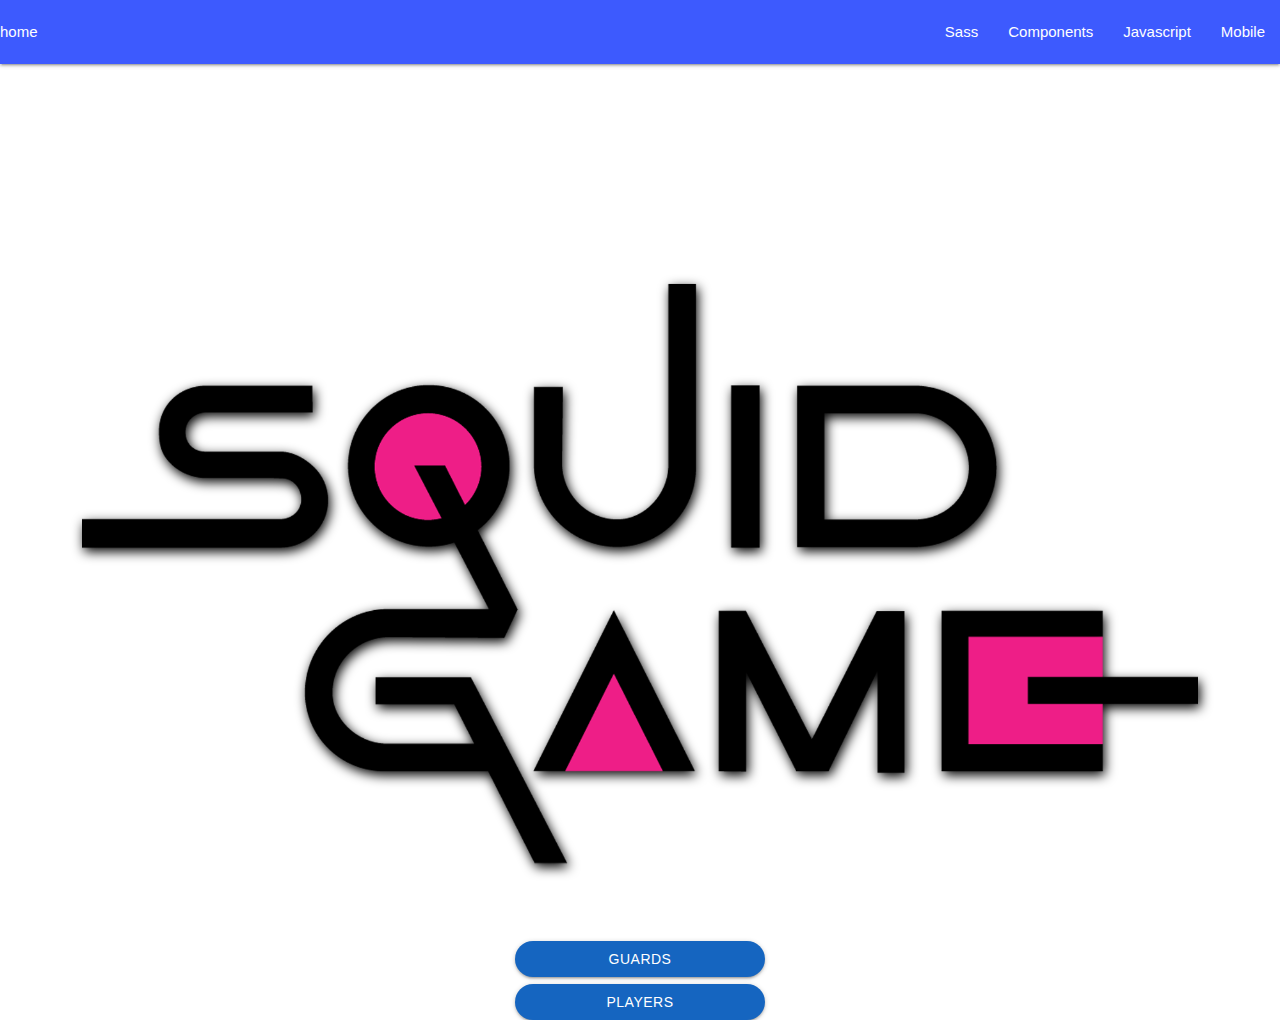
<file: index.html>
<!DOCTYPE html>
<html lang="en">
<head>
    <meta charset="UTF-8">
    <meta name="viewport" content="width=device-width, initial-scale=1.0">
    <title>Document</title>
    <link rel="stylesheet" href="/assests/materialize/css/materialize.min.css">
    <link rel="stylesheet" href="/assests/css/style.css">
    <link href="https://fonts.googleapis.com/icon?family=Material+Icons" rel="stylesheet">
</head>
<body>

    <nav>
    <div class="nav-wrapper indigo accent-3">
      <a href="#!" class="">home</a>
      <a href="#" data-target="mobile-demo" class="sidenav-trigger"><i class="material-icons">menu</i></a>
      <ul class="right hide-on-med-and-down">
        <li><a href="sass.html">Sass</a></li>
        <li><a href="badges.html">Components</a></li>
        <li><a href="collapsible.html">Javascript</a></li>
        <li><a href="mobile.html">Mobile</a></li>
      </ul>
    </div>
  </nav>

  <ul class="sidenav" id="mobile-demo">
    <li><div class="user-view">
      <div class="background">
        <img src="/assests/images/QfXtWc3o3pSXcqPG3AT866.jpg" class="w-full">
      </div>
      <a href="#user">
        <img class="circle" src="/assests/images/2bbeead9464373ca9475bef908c0448e.jpg"></a>
      <a href="#name">
        <span class="white-text name">Mahdi Mirdamadiyan</span></a>
      <a href="#email">
        <span class="white-text email">mirdamadiyans@gmail.com</span></a>
    </div></li>
    <li><a href="http://www.youtube.com/@Netflix">
      <i class="material-icons">insert_link</i>netflix</a></li>
    <li><a href="http://www.youtube.com/@mahdimirdamadiyan4413">
      <i class="material-icons">insert_link</i>Mahdi Mirdamadiyan</a></li>
    <li><div class="divider"></div></li>
    <li><a class="subheader">Subheader</a></li>
    <li><a class="waves-effect" href="#!">Third Link With Waves</a></li>
  </ul>


  <section class="style_picture">
    <img src="/assests/images/Squid_Game_international_logo.png" class="w-full filter_shadow">
    <a class="waves-effect waves-light btn blue darken-3 style_button">Guards</a>
    <a class="waves-effect waves-light btn blue darken-3 style_button">Players</a>
  </section>
    <script src="/assests/materialize/js/materialize.min.js"></script>
    <script src="/assests/js/main.js"></script>
</body>
</html>
</file>
<file: assests/css/style.css>
.w-full{
    width: 100%;
}
.style_picture{
    margin-top: 150px;    
    display: flex;
    justify-content: center;
    flex-direction: column;
    align-items: center;

}
.style_button{
    margin-top: 7px;
    width: 250px;
    border-radius: 3rem;
}


.filter_shadow{
    filter: drop-shadow(2px 4px 6px black)
}

@media(min-width:600px){

    .top-navbar{
        box-shadow: 0px 0px 50px gray !important;
    }

    #top_actions_section{
        display: flex !important;
        align-items: center !important;
    }
}
.radius{
    border-radius: 3rem;
}

.position{
    position: relative;
    top: 3px;
}


.user_list_item .user_list_arrow_icon{
    transition: all 200ms ease;
}

.user_list_item.active .user_list_arrow_icon{
    transform: rotate(180deg);
}


.user_list_item.active , .user_list_item.active .collapsible-header{
    background: rgba(128, 128, 128, 0.582);
}

.icons{
    position: relative;
    top: 5px;
    right: 5px;
}

table.highlight > tbody > tr {
  -webkit-transition: background-color .25s ease;
  transition: background-color .25s ease;
}

table.highlight > tbody > tr:hover {
  background-color: rgba(12, 44, 221, 0.603);
}
</file>
